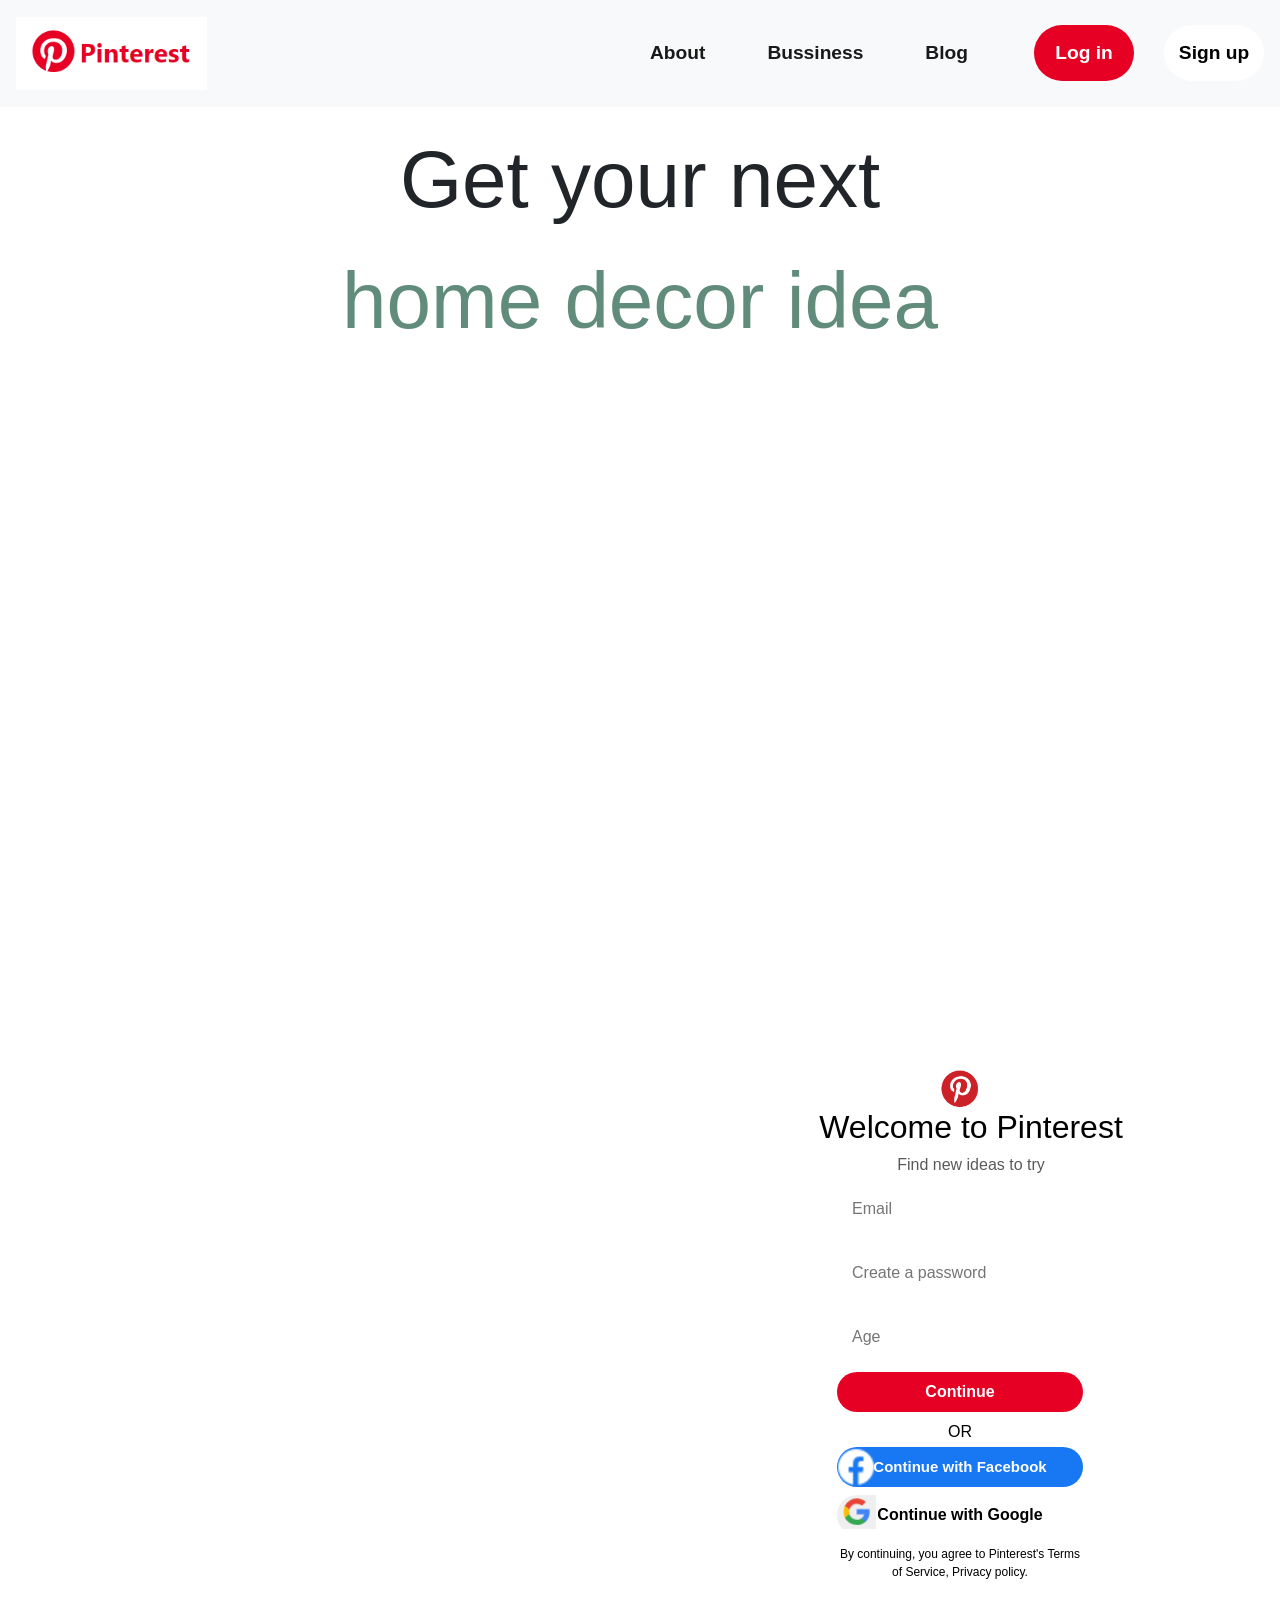
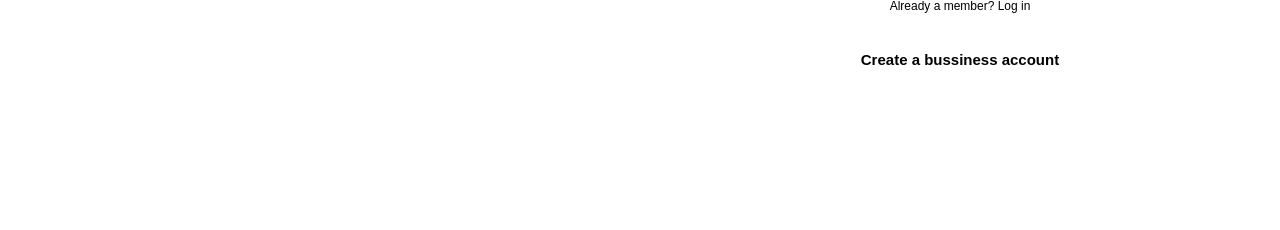
<file: pinterest/frontend/index.html>
<!DOCTYPE html>
<html lang="en">
<head>
    <meta charset="UTF-8">
    <meta name="viewport" content="width=device-width, initial-scale=1.0">
    <title>Pinterest</title>
    <link rel="stylesheet" href="css/estilos.css">
    <link rel="stylesheet" href="https://stackpath.bootstrapcdn.com/bootstrap/4.5.0/css/bootstrap.min.css" integrity="sha384-9aIt2nRpC12Uk9gS9baDl411NQApFmC26EwAOH8WgZl5MYYxFfc+NcPb1dKGj7Sk" crossorigin="anonymous">
    <link rel="shortcut icon" href="img/favicons.png" type="image/x-icon">

</head>
<body>
    <div id="cuerpo">

      <nav class="navbar navbar-expand-lg navbar-light bg-light">
        <img id="logo" src="img/pinteres.PNG" alt="">
        <button class="navbar-toggler" type="button" data-toggle="collapse" data-target="#navbarSupportedContent" aria-controls="navbarSupportedContent" aria-expanded="false" aria-label="Toggle navigation">
          <span class="navbar-toggler-icon"></span>
        </button>
      
        <div class="collapse navbar-collapse" id="navbarSupportedContent">
          <ul class="navbar-nav ml-auto">
            <li class="nav-item active">
              <a class="nav-link" href="#"><strong class="fuente">About </strong><span class="sr-only">(current)</span></a>
            </li>
            <li class="nav-item active">
                <a class="nav-link" href="#"><strong class="fuente">Bussiness </strong><span class="sr-only">(current)</span></a>
            </li>
            <li class="nav-item active">
                <a class="nav-link" href="#"><strong class="fuente">Blog </strong><span class="sr-only">(current)</span></a>
            </li>
          </ul>
          <form class="form-inline my-2 my-lg-0">

            <!-- Button trigger modal -->
            <button type="button" class="botonA fuente" data-toggle="modal" data-target="#logInModal">
              Log in
            </button>

            <!-- Modal -->
            <div class="modal fade" id="logInModal" tabindex="-1" role="dialog" aria-labelledby="logInModalLabel" aria-hidden="true">
              <div class="modal-dialog">
                <div class="modal-content">
                      <div id="formulario2">
           
                      <img id="logo2" src="img/logo.png" alt="">
                      <div class="divstext"><h2>Welcome to Pinterest</h2></div>
                      <div class="divstext"><h5 style="color: rgba(0, 0, 0, 0.651);" id="textpequeño">Find new ideas to try</h5></div>
                    
                    <input class="control caja-texto" type="text" placeholder="Email">
                    <input class="control caja-texto" type="password" placeholder="Create a password">
                    <a href=""><h5 style="color: black;" style="text-align: center;"><strong>Forgot your password?</strong></h5></a>
                    <input class="control boton" type="button" value="Continue">
                    <div class="divstext"></div><strong><h4 id="or">OR</h4></strong>
                    <input class="control boton" id="fb" type="button" value="Continue with Facebook">
                    <input class="control boton" id="g" type="button" value="Continue with Google">
                    <div style="font-size: 12px;">
                    <p style="text-align: center;" style="color: rgba(0, 0, 0, 0.527);">By continuing, you agree to Pinterest's <a style="color: rgb(0, 0, 0);" href="" >Terms of Service, <a href="" style="color: black;">Privacy policy.</a></a> </p> 
                    <p style="text-align: center;"><a href="" style="color: black;">Already a member? Log in</a></p>
                    <br>
                    <p style="text-align: center;"><strong style="font-size: 15px;"><a href="" style="color: black;">Create a bussiness account</a></strong></p>
                    </div>
                    </div>  
                </div>
              </div>
            </div>
            
            <!-- Button trigger modal -->
            <button type="button" class="botonB fuente" data-toggle="modal" data-target="#signgUpModal">
              Sign up
            </button>

            <!-- Modal -->
            <div class="modal fade" id="signgUpModal" tabindex="-1" role="dialog" aria-labelledby="signgUpModalLabel" aria-hidden="true">
              <div class="modal-dialog">
                <div class="modal-content">
                      <div id="formulario2">
           
                      <img id="logo2" src="img/logo.png" alt="">
                      <div class="divstext"><h2>Welcome to Pinterest</h2></div>
                      <div class="divstext"><h5 style="color: rgba(0, 0, 0, 0.651);" id="textpequeño">Find new ideas to try</h5></div>
                    
                    <input class="control caja-texto" type="text" placeholder="Email">
                    <input class="control caja-texto" type="password" placeholder="Create a password">
                    <input class="control caja-texto" type="number" placeholder="Age">
                    <input class="control boton" type="button" value="Continue">
                    <div class="divstext"></div><strong><h4 id="or">OR</h4></strong>
                    <input class="control boton" id="fb" type="button" value="Continue with Facebook">
                    <input class="control boton" id="g" type="button" value="Continue with Google">
                    <div style="font-size: 12px;">
                    <p style="text-align: center;" style="color: rgba(0, 0, 0, 0.527);">By continuing, you agree to Pinterest's <a style="color: rgb(0, 0, 0);" href="" >Terms of Service, <a href="" style="color: black;">Privacy policy.</a></a> </p> 
                    <p style="text-align: center;"><a href="" style="color: black;">Already a member? Log in</a></p>
                    <br>
                    <p style="text-align: center;"><strong style="font-size: 15px;"><a href="" style="color: black;">Create a bussiness account</a></strong></p>
                    </div>
                    </div>  
                </div>
              </div>
            </div>

          </form>
        </div>
      </nav>

      <div>
        <h1 class="texto">Get your next</h1>
      </div>
      <div>
        <h1 class="texto" id="div2">home decor idea</h1>
      </div>
      

    </div>

    <div id="cuerpo2" class="container-fluid">
      <div class="row">

        <div class="col-6" >
          <section id="section1">
            <p><strong>Sign up to get your ideas</strong></p>
          </section>
        </div>
        

        <div class="col-4 col-sm-4 col-md-6 col-xl-6 col-lg-6">
          <section id="formulario">
           
            <section> 
              <img id="logo2" src="img/logo.png" alt="">
              <div class="divstext"><h2>Welcome to Pinterest</h2></div>
              <div class="divstext"><h5 style="color: rgba(0, 0, 0, 0.651);" id="textpequeño">Find new ideas to try</h5></div>
            </section>
            
            <input class="control caja-texto" type="text" placeholder="Email">
            <input class="control caja-texto" type="password" placeholder="Create a password">
            <input class="control caja-texto" type="number" placeholder="Age">
            <input class="control boton" type="button" value="Continue">
            <div class="divstext"></div><strong><h4 id="or">OR</h4></strong>
            <input class="control boton" id="fb" type="button" value="Continue with Facebook">
            <input class="control boton" id="g" type="button" value="Continue with Google">
            <div style="font-size: 12px;">
            <p style="text-align: center;" style="color: rgba(0, 0, 0, 0.527);">By continuing, you agree to Pinterest's <a style="color: rgb(0, 0, 0);" href="" >Terms of Service, <a href="" style="color: black;">Privacy policy.</a></a> </p> 
            <p style="text-align: center;"><a href="" style="color: black;">Already a member? Log in</a></p>
            <br>
            <p style="text-align: center;"><strong style="font-size: 15px;"><a href="" style="color: black;">Create a bussiness account</a></strong></p>
            </div>
          </section>
        </div>

      </div>
    </div>
    

      

    <script src="js/funciones.js"></script>
    <script src="https://code.jquery.com/jquery-3.5.1.slim.min.js" integrity="sha384-DfXdz2htPH0lsSSs5nCTpuj/zy4C+OGpamoFVy38MVBnE+IbbVYUew+OrCXaRkfj" crossorigin="anonymous"></script>
    <script src="https://cdn.jsdelivr.net/npm/popper.js@1.16.0/dist/umd/popper.min.js" integrity="sha384-Q6E9RHvbIyZFJoft+2mJbHaEWldlvI9IOYy5n3zV9zzTtmI3UksdQRVvoxMfooAo" crossorigin="anonymous"></script>
    <script src="https://stackpath.bootstrapcdn.com/bootstrap/4.5.0/js/bootstrap.min.js" integrity="sha384-OgVRvuATP1z7JjHLkuOU7Xw704+h835Lr+6QL9UvYjZE3Ipu6Tp75j7Bh/kR0JKI" crossorigin="anonymous"></script>
</body>
</html>
</file>
<file: pinterest/frontend/css/estilos.css>
.botonA{
    background-color: #E60023;
    font-weight: bold;
    color: #fff;
    cursor: pointer;
    border-radius: 15px;
    border-radius: 35px;
    height: 56px;
    margin-right: 30px;
    width: 100px;
    border: none;
    margin-left: 35px;
}

.botonA:hover{
    background-color: #99051b8a!important;
}

.botonB{
    background-color: #ffffff;
    font-weight: bold;
    color: rgb(0, 0, 0);
    cursor: pointer;
    border-radius: 35px;
    height: 56px;
    width: 100px;
    border: none;
}

.botonB:hover{
    background-color: #d8d7d78a;
}

.nav-link {
    display: block;
    padding: .5rem 1rem;
    margin: 23px;
}

#logo{
    width: 191px;
    margin-top: 0;
}

.fuente{
    font-size: larger;
}

#cuerpo{
    background-color: rgb(255, 255, 255);
    height: 100vh;
}


#cuerpo2{
    background-image: url(img/fondo.jpg);
    height: 930px;
    background-repeat: no-repeat;
    background-size: cover;
    background-position: center center;
    background-attachment: fixed;
    margin: 0;
}

#div2{
    color: #618C7B;
}

.texto{
    text-align: center;
    font-size: 80px;
    margin-top: 25px;
}

#formulario{
    background-color: rgb(255, 255, 255);
    color: rgb(0, 0, 0);
    height: 653px;
    width: 426px;
    border-radius: 27px;
    padding: 26px 90px;
    margin-left: auto;
    margin-top: 144px;
    margin-right: auto;
    /*transition: background-color 1s ease-in-out;*/
    transition: all 0.3s ease-in-out;
}

.control{
    width: 100%;
    padding: 15px;
    box-sizing: border-box;
    font-size: 1rem;
    margin-bottom: 10px;
    border-radius: 8px;
    border-width: 0;
    border-radius: 30px;
}

.caja-texto{
    background-color: #ffffff;
    border-color: rgb(32, 147, 224);

}

.boton{
    background-color: #E60023;
    font-weight: bold;
    color: #fff;
    margin-top: 30px;
    cursor: pointer;
    padding: 0;
    border: 0px;
    height: 40px;
    margin-top: -2px;
    text-align: center;
}

#section1{
    margin-left: 223px;
    margin-right: 25px;
    color: white;
    font-size: 85px;
    margin-top: 259px;
}

#logo2{
    width: 68px;
    margin-top: 0;
    margin-left: 100px;
    display: block;
    margin: auto;
}

.divstext{
    margin-left: -25px;
    margin-right: -47px;
    text-align: center;
}

#textpequeño{
    font-size: 1rem;
    text-align: center;
}

#or{
    font-size: 1rem;
    text-align: center;
}

#fb{
    background-image: url(img/fblogo.png);
    background-color: #1877F2;
    background-size: 39px;
    background-position-x: 0;
    background-repeat: no-repeat;
    font-size: 15px;
}

#g{
    background-image: url(img/glogo.PNG);
    background-color: #ffffff;
    background-size: 39px;
    background-position-x: 0;
    background-repeat: no-repeat;
    color: black;
}

.modal-content {
    position: relative;
    display: -ms-flexbox;
    display: flex;
    -ms-flex-direction: column;
    flex-direction: column;
    width: 100%;
    pointer-events: auto;
    background-color: #fff;
    background-clip: padding-box;
    border: 1px solid rgba(0,0,0,.2);
    border-radius: 1.3rem;
    outline: 0;
    height: 100vh;
    width: 595px;
}

#formulario2 {
    background-color: rgb(255, 255, 255);
    color: rgb(0, 0, 0);
    height: 653px;
    width: 426px;
    border-radius: 27px;
    padding: 28px 38px;
    margin-left: auto;
    margin-top: 34px;
    margin-right: auto;
    /* transition: background-color 1s ease-in-out; */
    transition: all 0.3s ease-in-out;
}
</file>
